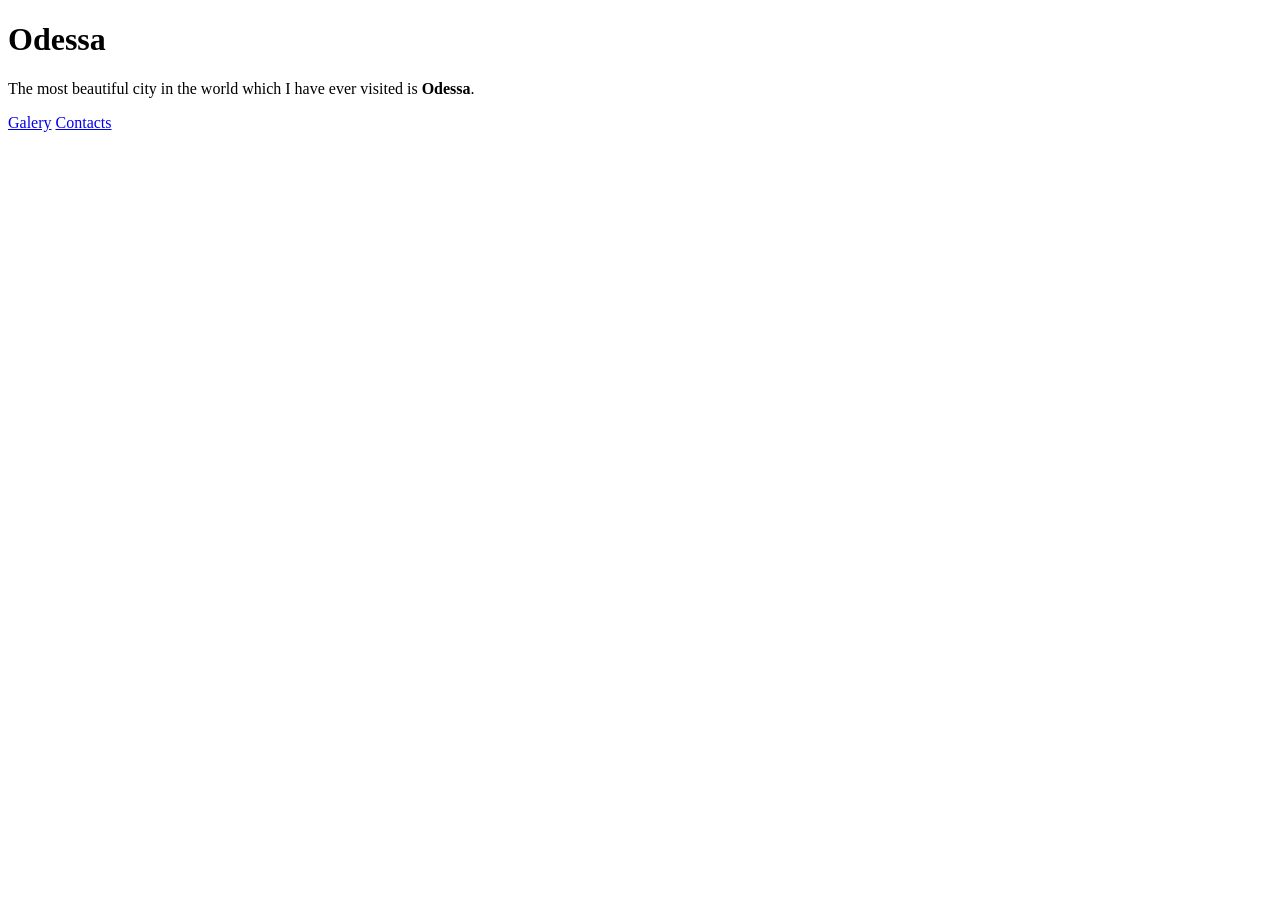
<file: Nest Nat/HTML/index.html>
<!DOCTYPE html>
<html>
<head>

<link rel="stylesheet" href="C:/HTML/style/style.css">

<head>


<body>

<h1>Odessa</h1>

<p>The most beautiful city in the world which I have ever visited is <b>Odessa</b>.</p>


<a href="file:///C:/Git%20reposit/Nest%20Nat/HTML/galery.html">Galery</a>


<a href="file:///C:/Git%20reposit/Nest%20Nat/HTML/contact.html">Contacts</a>
</body>
</html>
</file>
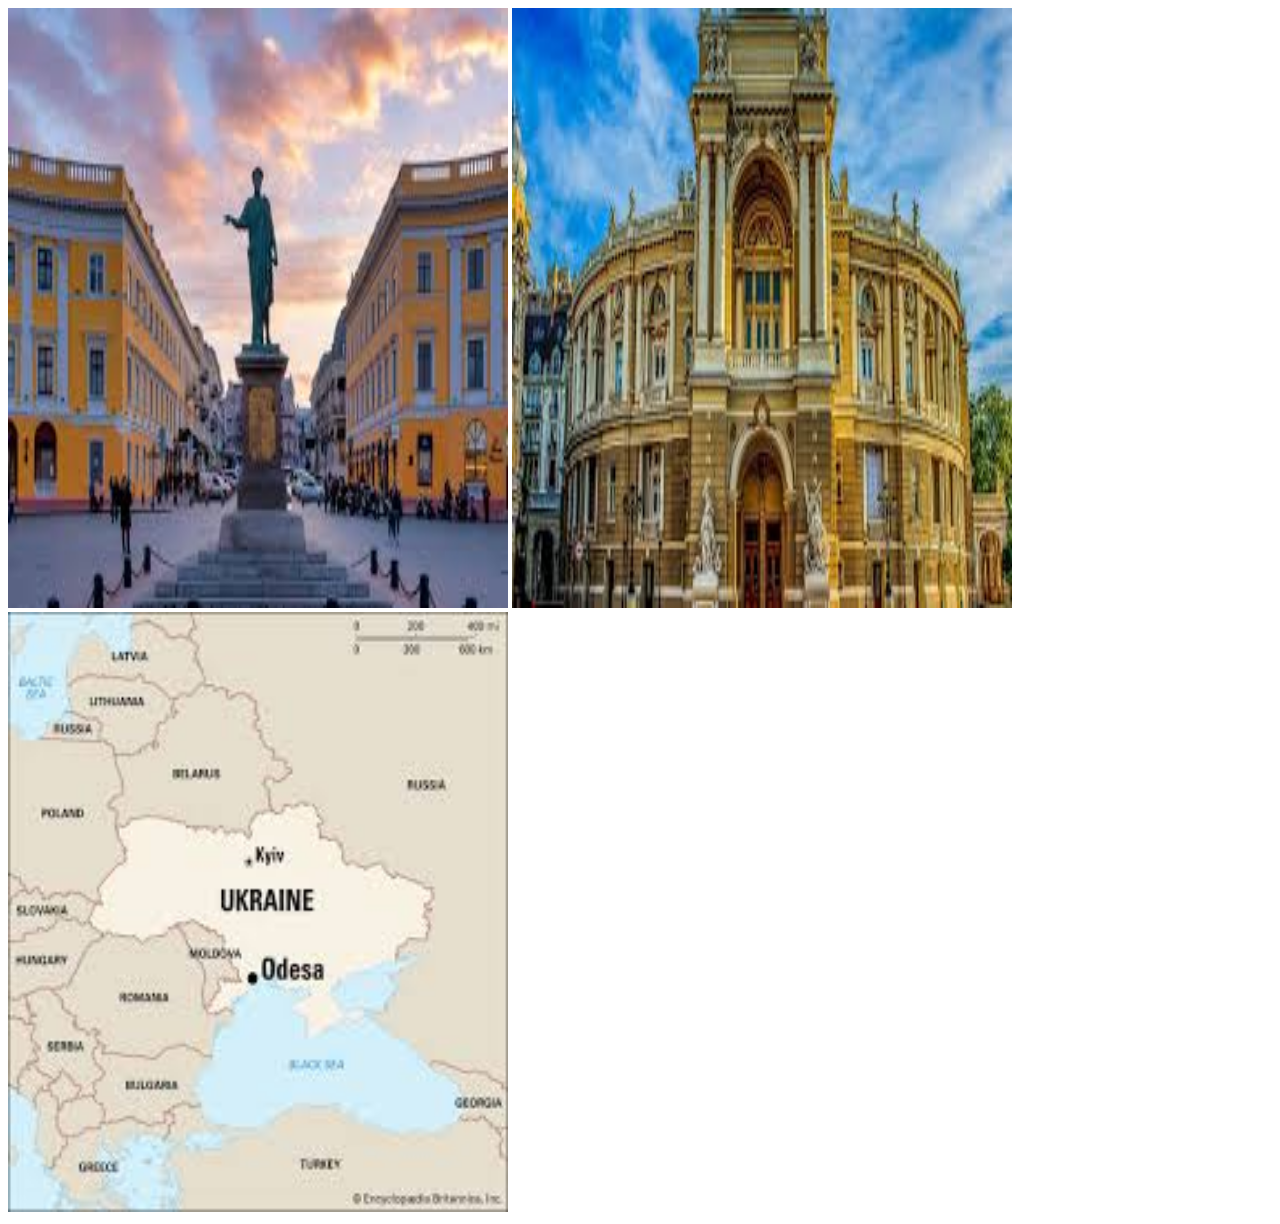
<file: Nest Nat/HTML/galery.html>
<!DOCTYPE html>
<html>
<body>



<img src="photo/Duke.jpeg" alt="Duke" width="500" height="600">
<img src="photo/opera.jpeg" alt="opera" width="500" height="600">

<img src="photo/map.jpeg" alt="map" width="500" height="600">
</body>
</html>
</file>
